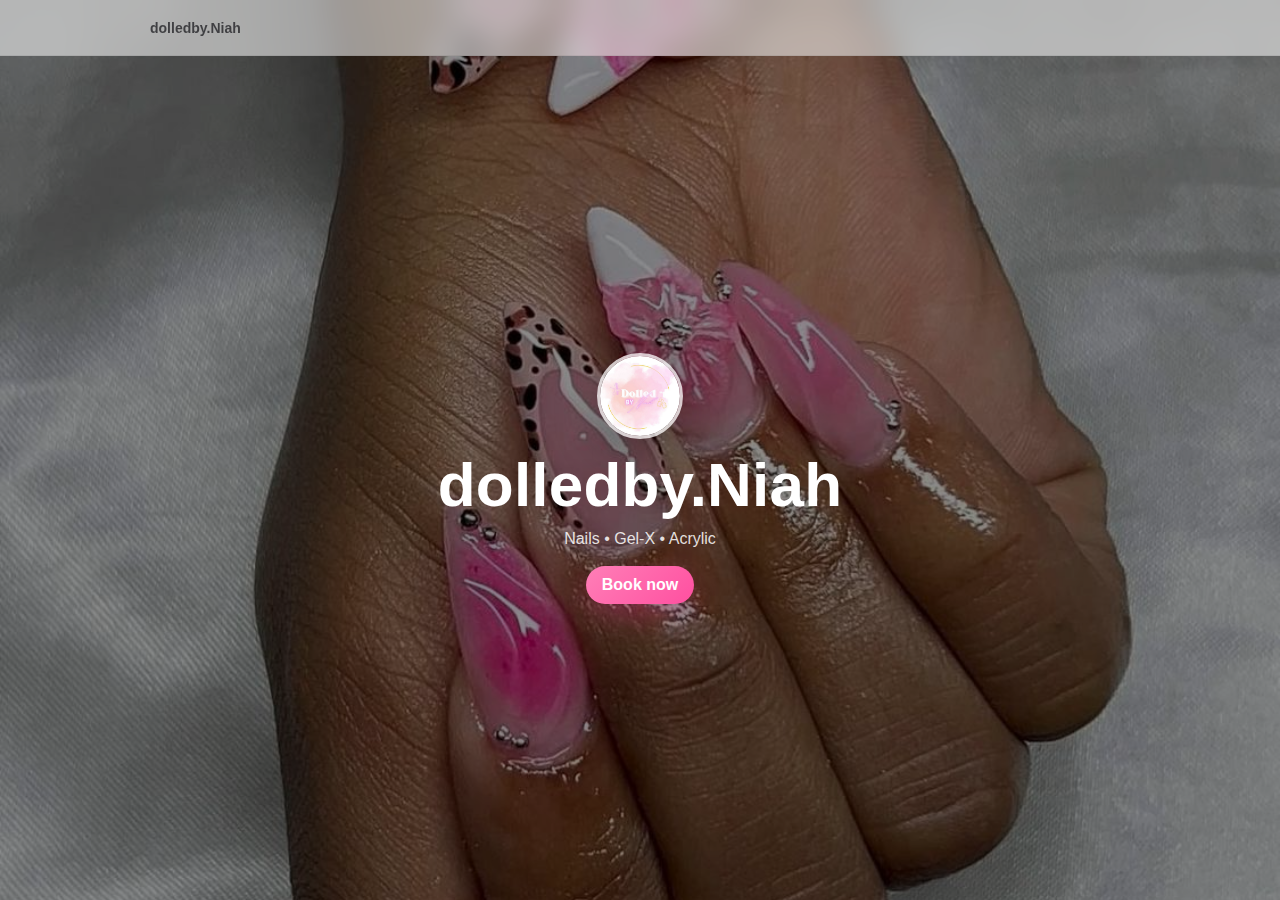
<file: index.html>
<!doctype html>
<html lang="en">
<head>
  <meta charset="UTF-8" />
  <meta name="viewport" content="width=device-width, initial-scale=1.0" />
  <title>dolledby.Niah</title>
  <link rel="stylesheet" href="css/style.css" />
</head>
<body>

  <header class="topbar">
    <div class="inner">
      <a class="brand-mini" href="index.html">dolledby.Niah</a>
    </div>
  </header>

  <main class="hero" style="background-image:url('assets/first.jpg');">
    <div class="content">
      <img class="logo" src="assets/logo.jpeg" alt="Logo" />
      <h1>dolledby.Niah</h1>
      <p>Nails • Gel-X • Acrylic</p>
      <a class="btn btn-primary" href="services.html">Book now</a>
    </div>
  </main>

</body>
</html>
</file>
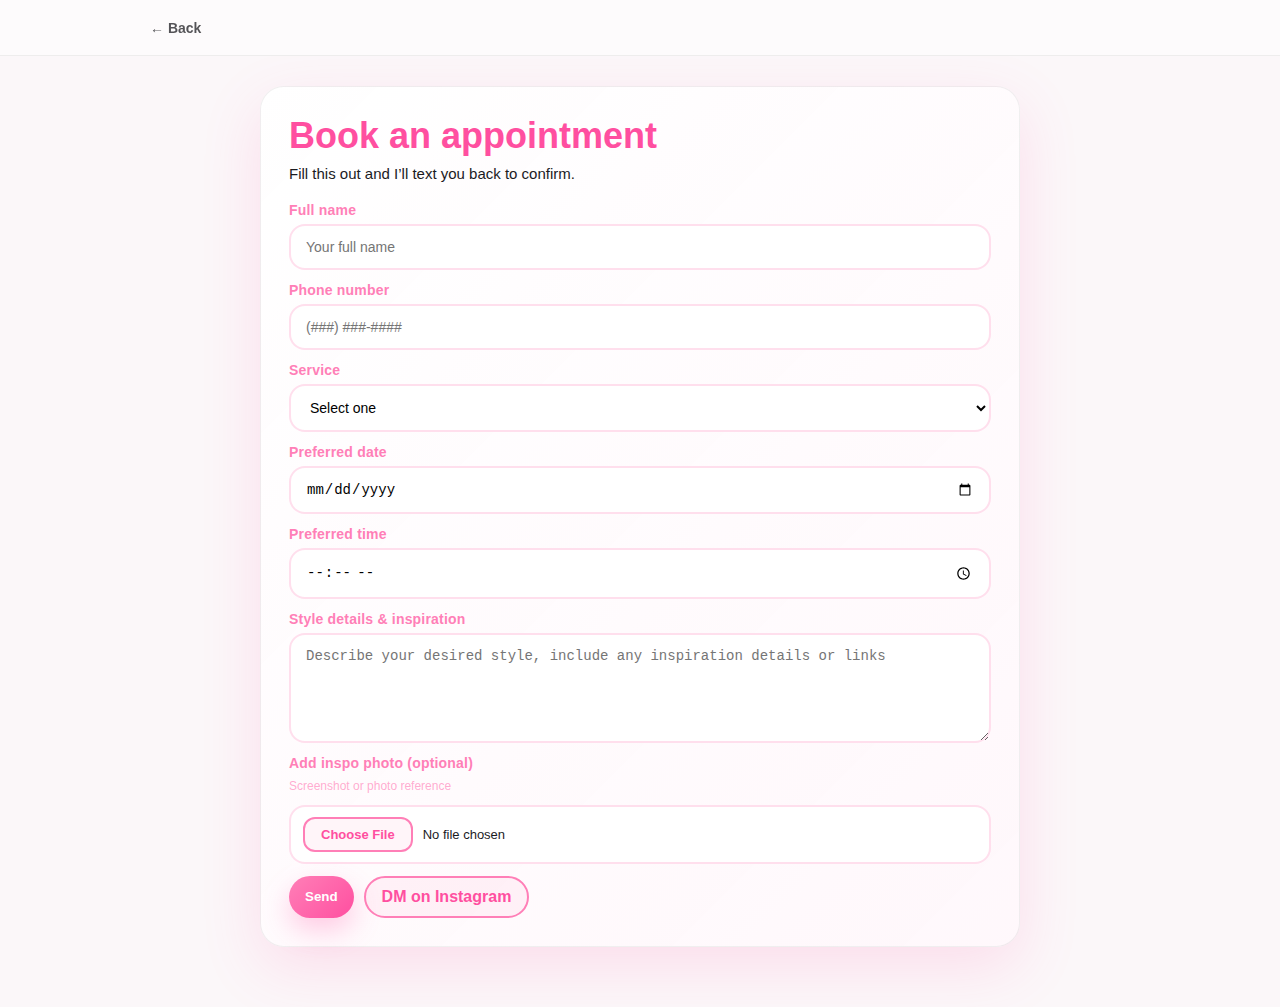
<file: book.html>
<!doctype html>
<html lang="en">
<head>
  <meta charset="UTF-8" />
  <meta name="viewport" content="width=device-width, initial-scale=1.0" />
  <title>Book • dolledby.Niah</title>
  <link rel="stylesheet" href="css/style.css" />
</head>
<body>

  <header class="topbar">
    <div class="inner">
      <a class="brand-mini" href="services.html">← Back</a>
    </div>
  </header>

  <main class="page">
    <div class="form-wrap">
      <div class="card form-card">
        <h2>Book an appointment</h2>
        <p class="sub">Fill this out and I’ll text you back to confirm.</p>

        <!-- IMPORTANT:
             When she gives you Formspree link, replace action="#" with:
             action="https://formspree.io/f/XXXXXXX"
        -->
        <form action="#" method="POST">
          <div class="field">
            <label for="name">Full name</label>
            <input id="name" name="name" placeholder="Your full name" required />
          </div>

          <div class="field">
            <label for="phone">Phone number</label>
            <input id="phone" name="phone" placeholder="(###) ###-####" required />
          </div>

          <div class="field">
            <label for="service">Service</label>
            <select id="service" name="service" required>
              <option value="">Select one</option>
              <option>Light blue long set</option>
              <option>Pastel pink medium set</option>
              <option>Black short set</option>
              <option>Long set with design</option>
              <option>Custom style</option>
            </select>
          </div>

          <div class="field">
            <label for="date">Preferred date</label>
            <input type="date" id="date" name="date" required />
          </div>

          <div class="field">
            <label for="time">Preferred time</label>
            <input type="time" id="time" name="time" required />
          </div>

          <div class="field">
            <label for="msg">Style details & inspiration</label>
            <textarea id="msg" name="message" placeholder="Describe your desired style, include any inspiration details or links" required></textarea>
          </div>

          <div class="field photo-field">
            <label for="photo">Add inspo photo (optional)</label>
            <p class="helper-text">Screenshot or photo reference</p>
            <input type="file" id="photo" name="photo" accept="image/jpeg,image/jpg,image/png" />
          </div>

          <div class="form-actions">
            <button class="btn btn-primary" type="submit">Send</button>
            <a class="btn btn-ghost" href="https://instagram.com/dolledby.Niah" target="_blank" rel="noreferrer">
              DM on Instagram
            </a>
          </div>
        </form>
      </div>
    </div>
  </main>

  <script>
    // Auto-pick service from URL (when user clicks "Book this style")
    const params = new URLSearchParams(window.location.search);
    const s = params.get("service");
    if (s) {
      const select = document.getElementById("service");
      const decoded = decodeURIComponent(s);
      // set if option exists, otherwise add it
      let found = false;
      [...select.options].forEach(o => { if (o.value === decoded || o.text === decoded) found = true; });
      if (!found) {
        const opt = document.createElement("option");
        opt.text = decoded;
        select.add(opt);
      }
      select.value = decoded;
    }
  </script>

</body>
</html>
</file>
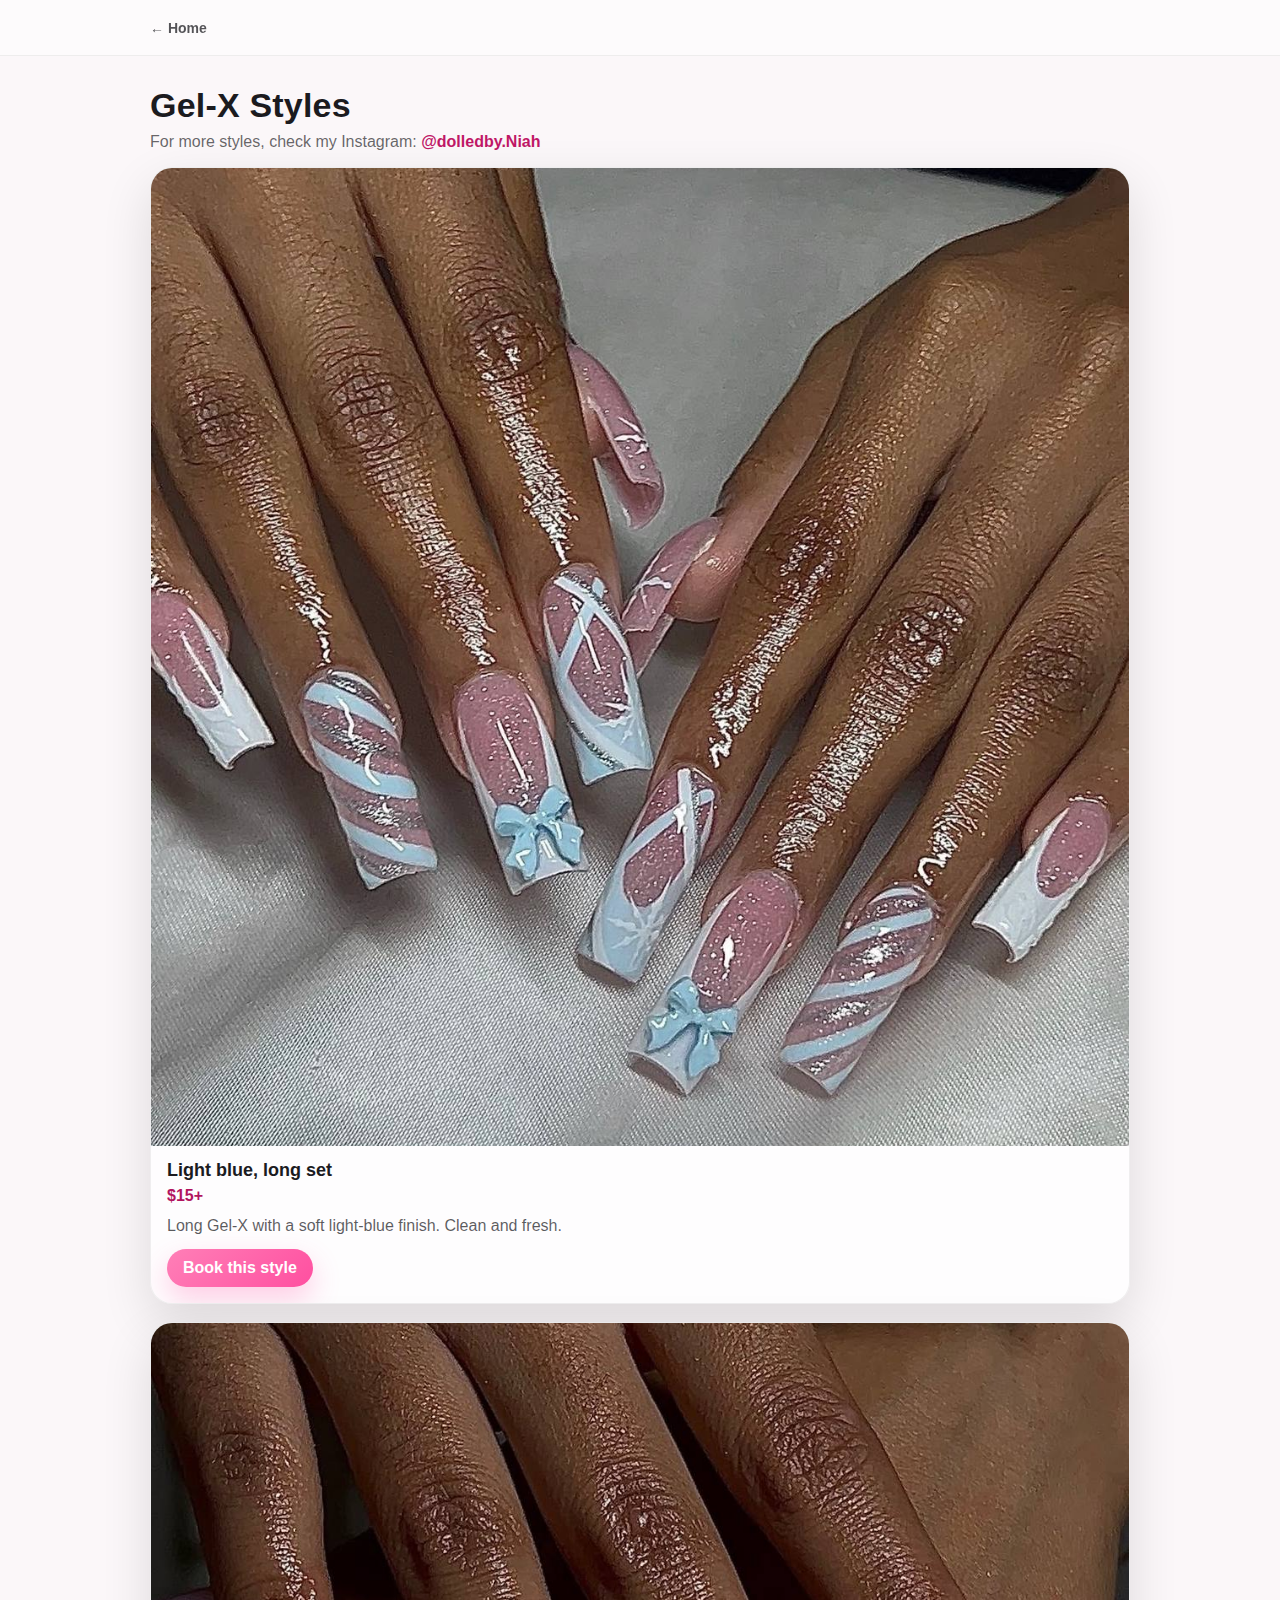
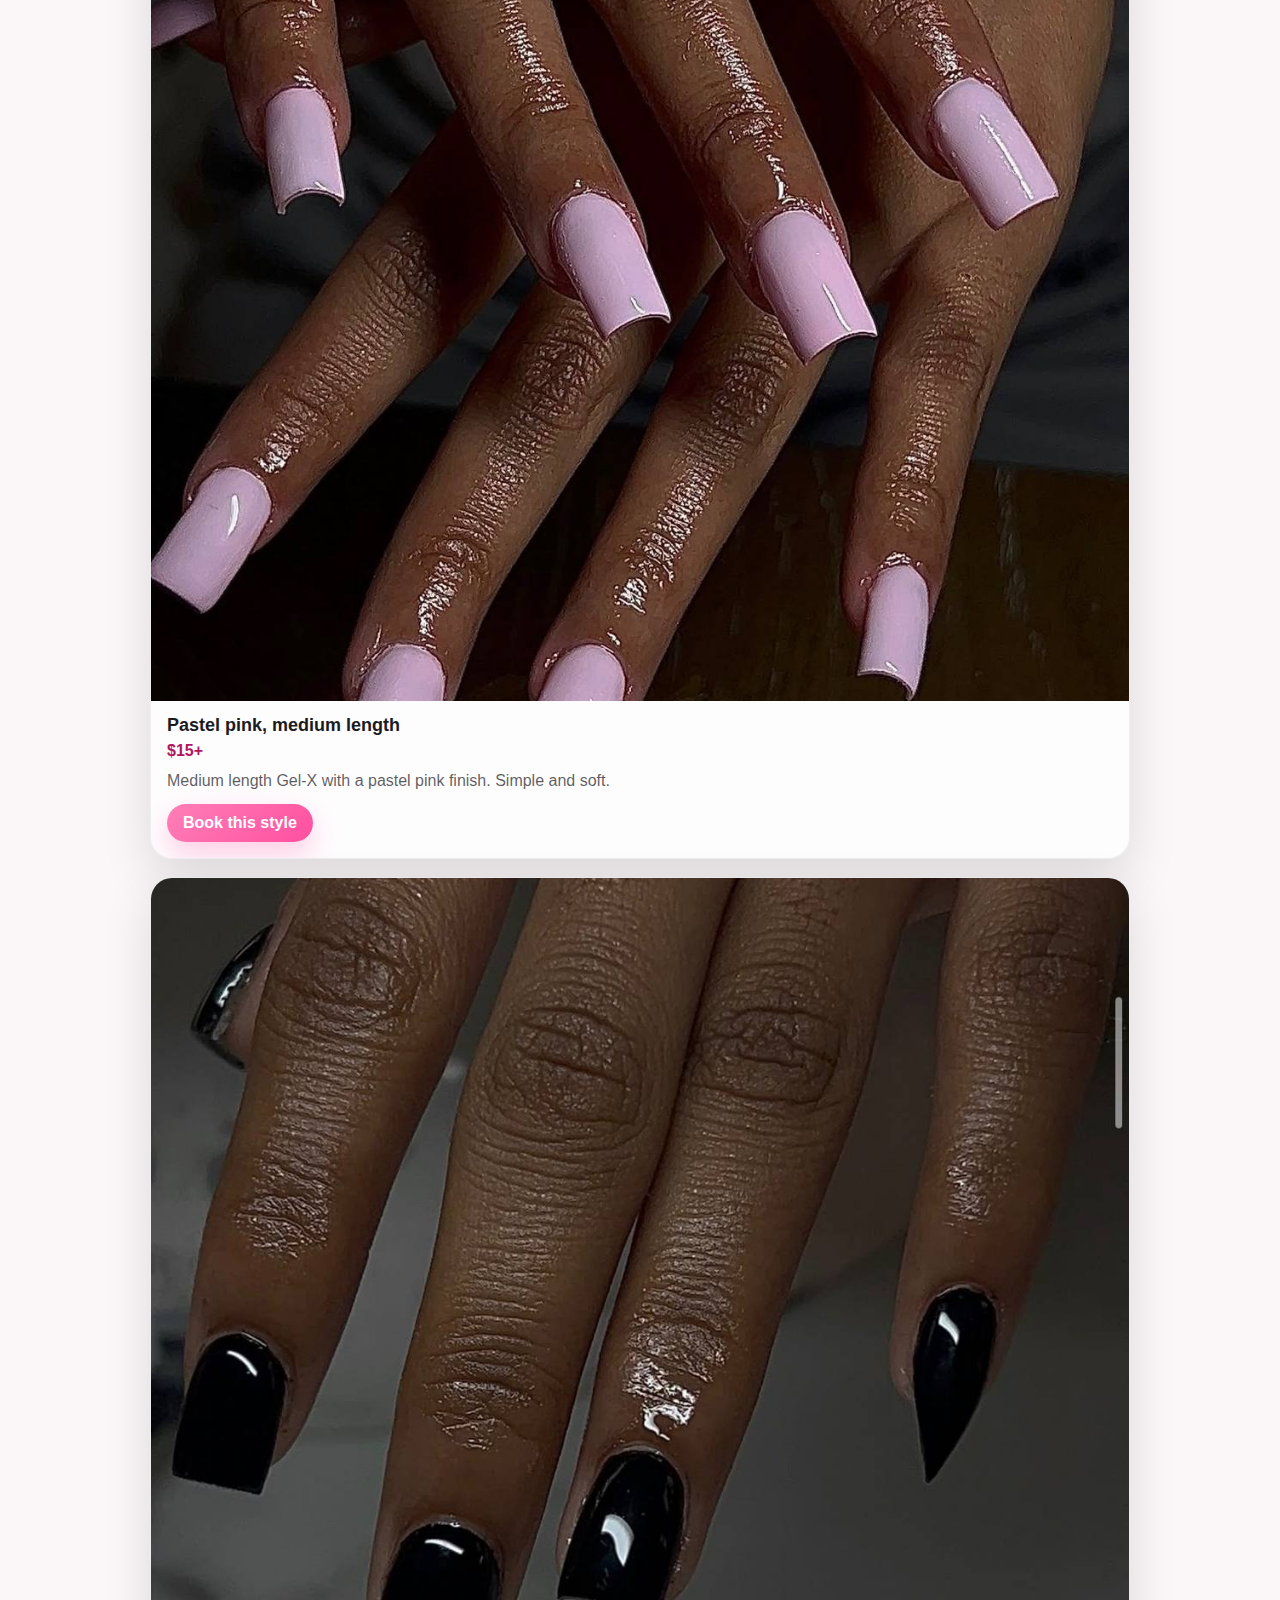
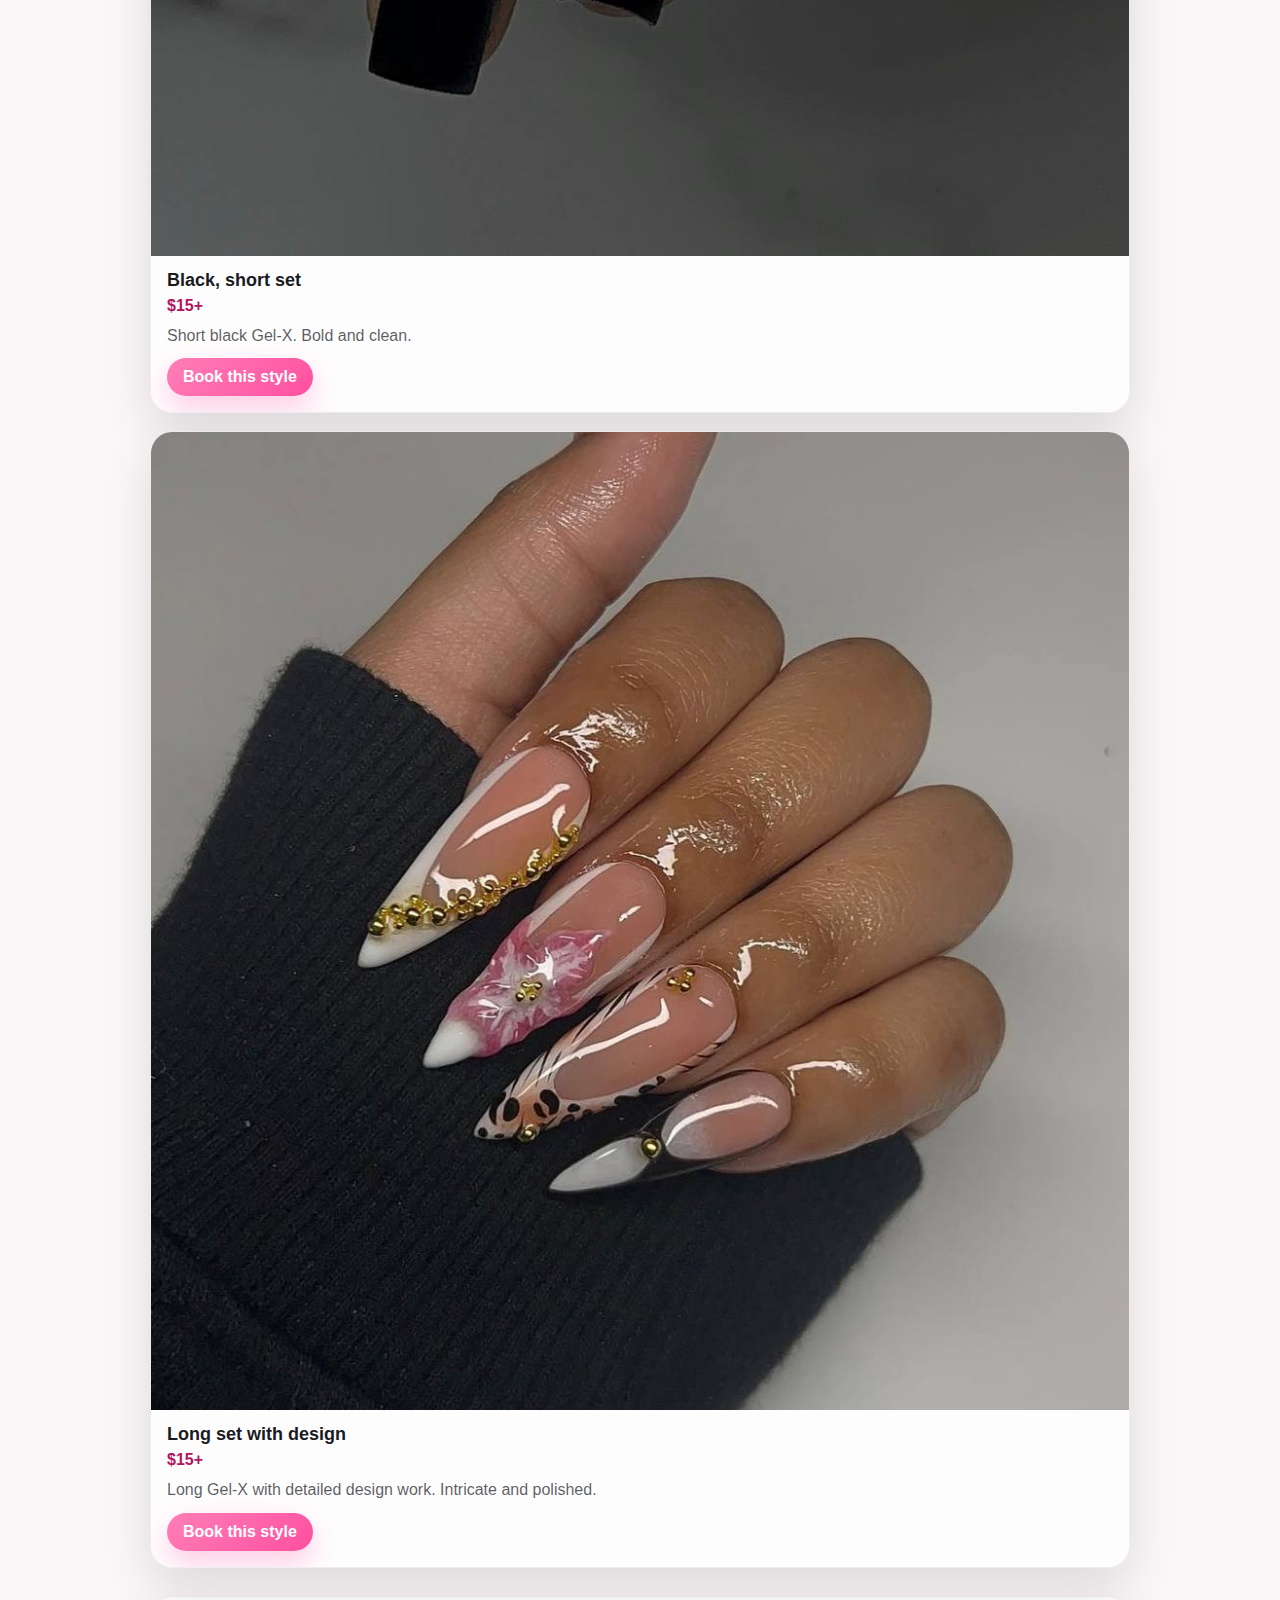
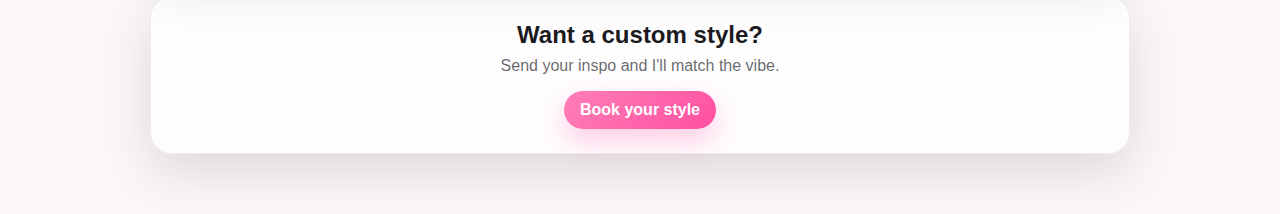
<file: services.html>
<!doctype html>
<html lang="en">
<head>
  <meta charset="UTF-8" />
  <meta name="viewport" content="width=device-width, initial-scale=1.0" />
  <title>Gel-X Styles • dolledby.Niah</title>
  <link rel="stylesheet" href="css/style.css" />
</head>
<body>

  <header class="topbar">
    <div class="inner">
      <a class="brand-mini" href="index.html">← Home</a>
    </div>
  </header>

  <main class="page">
    <div class="container">
      <div class="section-head">
        <h2>Gel-X Styles</h2>
        <div class="sub">
          For more styles, check my Instagram:
          <a class="ig-link" href="https://instagram.com/dolledby.Niah" target="_blank" rel="noreferrer">@dolledby.Niah</a>
        </div>
      </div>

      <div class="grid">

        <!-- GEL 1 -->
        <article class="card item">
          <img class="photo" src="assets/gel1.jpg" alt="Gel 1" />
          <div class="body">
            <h3 class="tagline">Light blue, long set</h3>
            <div class="price">$15+</div>
            <p class="desc">Long Gel-X with a soft light-blue finish. Clean and fresh.</p>
            <a class="btn btn-primary" href="book.html?service=Light%20blue%20long%20set">Book this style</a>
          </div>
        </article>

        <!-- GEL 2 -->
        <article class="card item">
          <img class="photo" src="assets/gel2.jpg" alt="Gel 2" />
          <div class="body">
            <h3 class="tagline">Pastel pink, medium length</h3>
            <div class="price">$15+</div>
            <p class="desc">Medium length Gel-X with a pastel pink finish. Simple and soft.</p>
            <a class="btn btn-primary" href="book.html?service=Pastel%20pink%20medium%20set">Book this style</a>
          </div>
        </article>

        <!-- GEL 3 -->
        <article class="card item">
          <img class="photo" src="assets/gel3.jpg" alt="Gel 3" />
          <div class="body">
            <h3 class="tagline">Black, short set</h3>
            <div class="price">$15+</div>
            <p class="desc">Short black Gel-X. Bold and clean.</p>
            <a class="btn btn-primary" href="book.html?service=Black%20short%20set">Book this style</a>
          </div>
        </article>

        <!-- GEL 4 -->
        <article class="card item">
          <img class="photo" src="assets/gel4.jpg" alt="Gel 4" />
          <div class="body">
            <h3 class="tagline">Long set with design</h3>
            <div class="price">$15+</div>
            <p class="desc">Long Gel-X with detailed design work. Intricate and polished.</p>
            <a class="btn btn-primary" href="book.html?service=Long%20set%20with%20design">Book this style</a>
          </div>
        </article>

      </div>

      <!-- Custom Style CTA -->
      <div class="card custom-cta">
        <h3>Want a custom style?</h3>
        <p>Send your inspo and I'll match the vibe.</p>
        <a class="btn btn-primary" href="book.html">Book your style</a>
      </div>

    </div>
  </main>

</body>
</html>
</file>
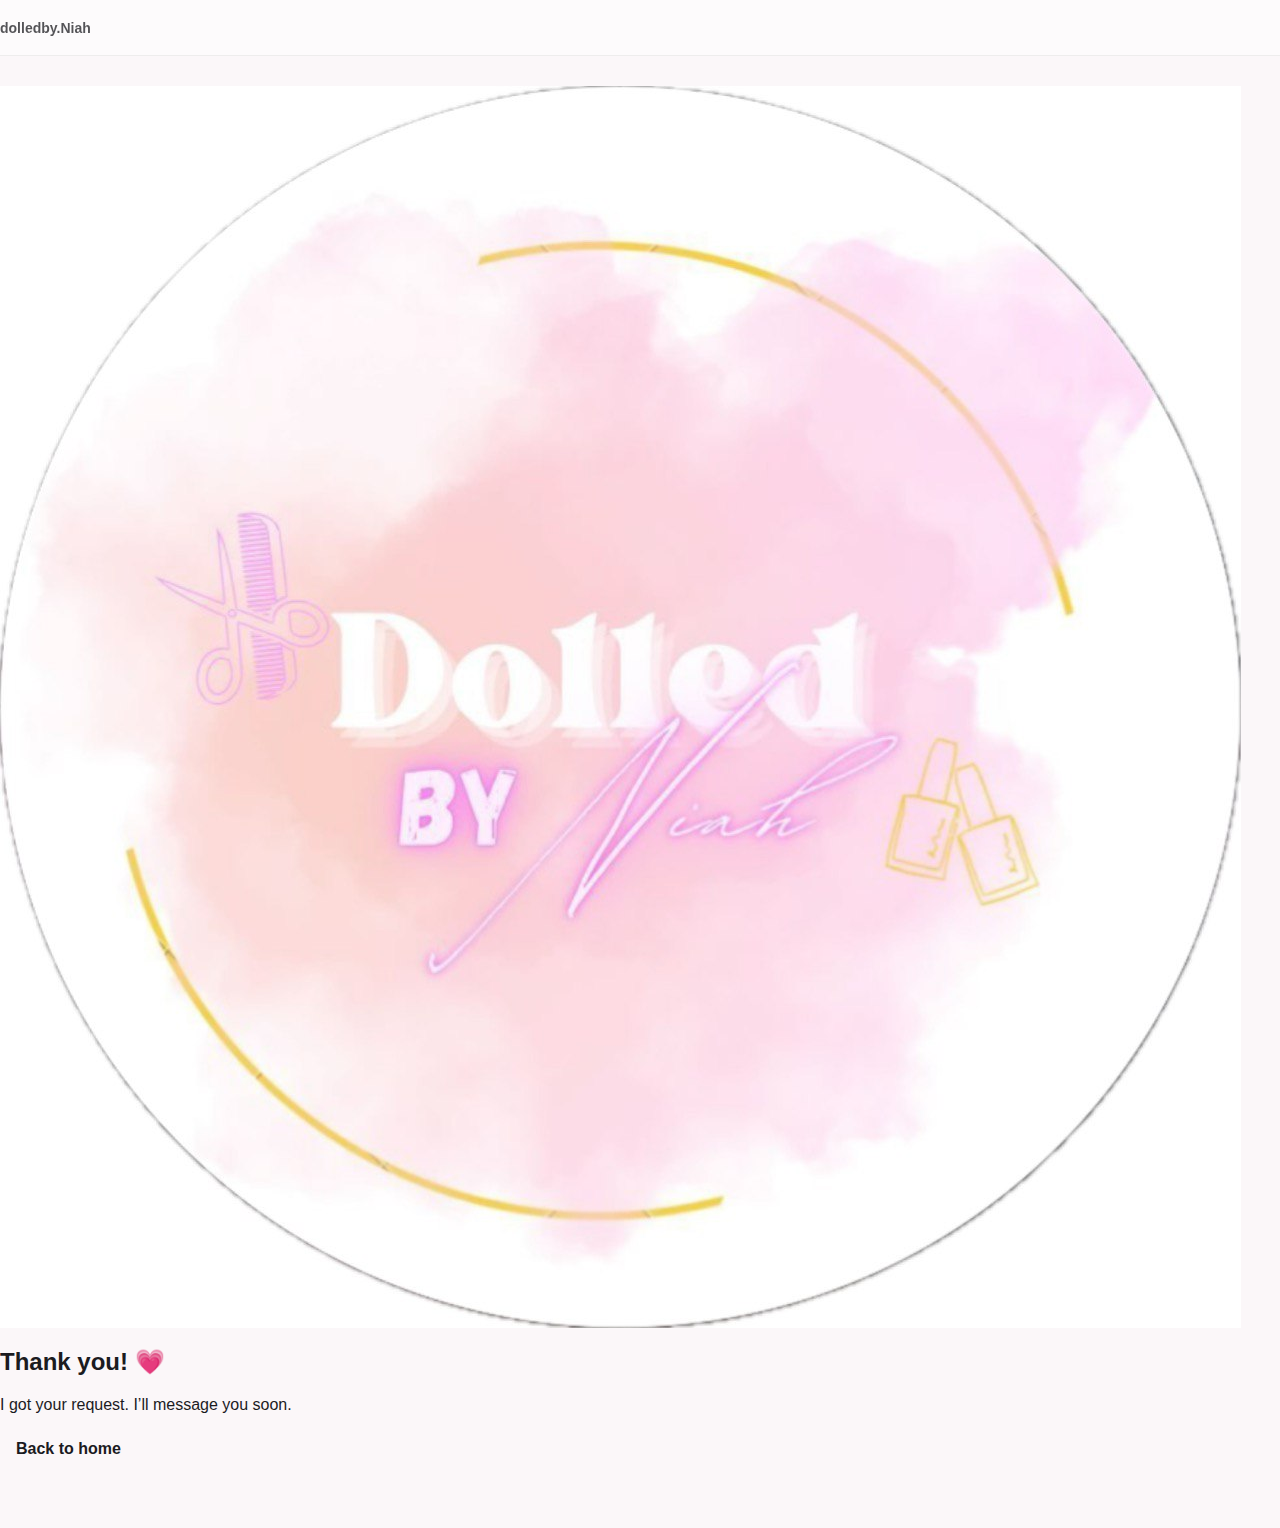
<file: thankyou.html>
<!doctype html>
<html lang="en">
<head>
  <meta charset="UTF-8" />
  <meta name="viewport" content="width=device-width, initial-scale=1.0" />
  <title>Thank you • dolledby.Niah</title>
  <link rel="stylesheet" href="css/style.css" />
</head>
<body>

  <header class="topbar">
    <a class="brand-mini" href="index.html">dolledby.Niah</a>
  </header>

  <main class="page">
    <div class="thanks">
      <img class="thanks-logo" src="assets/logo.jpeg" alt="logo" />
      <h2>Thank you! 💗</h2>
      <p>I got your request. I’ll message you soon.</p>
      <a class="btn" href="index.html">Back to home</a>
    </div>
  </main>

</body>
</html>
</file>
<file: css/style.css>
* { box-sizing: border-box; }

:root{
  --bg: #fbf7f9;
  --card: rgba(255,255,255,.72);
  --text: #1b1b1f;
  --muted: rgba(27,27,31,.68);
  --pink: #ff7fb7;
  --pink2:#ff4fa0;
  --shadow: 0 18px 50px rgba(0,0,0,.12);
  --radius: 22px;
}

html, body { height: 100%; }

body{
  margin:0;
  font-family: -apple-system, BlinkMacSystemFont, "Segoe UI", Roboto, Inter, Arial, sans-serif;
  color: var(--text);
  background: var(--bg);
  overflow-x: hidden;
  width: 100%;
}

a{ color: inherit; }
img{ max-width:100%; display:block; height: auto; }

.container{
  width: min(980px, 92vw);
  margin: 0 auto;
  max-width: 100%;
}

/* top bar */
.topbar{
  position: fixed;
  left: 0; right: 0; top: 0;
  z-index: 30;
  height: 56px;
  display:flex;
  align-items:center;
  backdrop-filter: blur(14px);
  background: rgba(255,255,255,.55);
  border-bottom: 1px solid rgba(0,0,0,.06);
}

.topbar .inner{
  width: min(980px, 92vw);
  margin: 0 auto;
  display:flex;
  align-items:center;
  justify-content: space-between;
  gap: 12px;
}

.brand-mini{
  font-weight: 600;
  font-size: 14px;
  color: rgba(27,27,31,.75);
  text-decoration: none;
}

.btn{
  border: 0;
  padding: 10px 16px;
  border-radius: 999px;
  cursor: pointer;
  font-weight: 700;
  text-decoration: none;
  display:inline-flex;
  align-items:center;
  justify-content:center;
  gap: 8px;
  transition: transform .15s ease, box-shadow .15s ease, background .15s ease;
}

.btn:active{ transform: scale(.98); }

.btn-primary{
  background: linear-gradient(135deg, var(--pink), var(--pink2));
  color: white;
  box-shadow: 0 12px 28px rgba(255,79,160,.28);
}

.btn-ghost{
  background: rgba(255,127,183,.08);
  border: 2px solid var(--pink);
  color: var(--pink2);
  font-weight: 700;
}

.page{
  padding-top: 86px; /* because topbar fixed */
  padding-bottom: 60px;
}

/* HERO */
.hero{
  min-height: 100svh;
  display:flex;
  align-items:center;
  justify-content:center;
  padding-top: 56px; /* space under topbar */
  position: relative;
  background-position: center;
  background-size: cover;
  background-repeat: no-repeat;
}

.hero::before{
  content:"";
  position:absolute;
  inset:0;
  background: rgba(0,0,0,.45);
}

.hero .content{
  position: relative;
  text-align:center;
  color: white;
  padding: 28px 18px;
  width: min(720px, 92vw);
}

.hero .logo{
  width: 86px;             /* bigger logo */
  height: 86px;
  border-radius: 999px;
  object-fit: cover;
  border: 3px solid rgba(255,255,255,.75);
  box-shadow: 0 16px 45px rgba(0,0,0,.25);
  margin: 0 auto 10px;     /* raised a bit */
}

.hero h1{
  margin: 0;
  font-size: clamp(34px, 5vw, 62px);
  letter-spacing: .2px;
}

.hero p{
  margin: 10px 0 18px;
  color: rgba(255,255,255,.86);
  font-weight: 500;
}

/* cards */
.card{
  background: var(--card);
  border: 1px solid rgba(0,0,0,.06);
  border-radius: var(--radius);
  box-shadow: var(--shadow);
  max-width: 100%;
}

.section-head{
  margin-bottom: 14px;
}

.section-head h2{
  margin: 0;
  font-size: 34px;
  letter-spacing: .2px;
}

.section-head .sub{
  margin-top: 6px;
  color: var(--muted);
  line-height: 1.4;
}

.ig-line{
  font-size: 16px;
  font-weight: 500;
  color: #ff7fb7;
  margin-bottom: 18px;
  text-align: center;
}

.ig-link{
  color: #c01867;
  text-decoration: none;
  font-weight: 700;
}
.ig-link:hover{ text-decoration: underline; }

.grid{
  display: grid;
  grid-template-columns: 1fr;
  gap: 18px;
  width: 100%;
  max-width: 100%;
}

.item{
  overflow:hidden;
  max-width: 100%;
}

.item .photo{
  aspect-ratio: 1 / 1;
  width: 100%;
  object-fit: cover;
  object-position: center;
}

.item .body{
  padding: 14px 16px 16px;
}

.tagline{
  font-weight: 800;
  font-size: 18px;
  margin: 0 0 6px;
}

.desc{
  margin: 0 0 12px;
  color: rgba(27,27,31,.72);
  line-height: 1.35;
}

.price{
  font-weight: 900;
  color: #b2145f;
  margin-bottom: 10px;
}

/* custom style CTA */
.custom-cta{
  margin-top: 28px;
  padding: 24px;
  text-align: center;
}

.custom-cta h3{
  margin: 0 0 8px;
  font-size: 24px;
  font-weight: 800;
}

.custom-cta p{
  margin: 0 0 16px;
  color: var(--muted);
  font-size: 16px;
}

/* form */
.form-wrap{
  width: min(760px, 92vw);
  margin: 0 auto;
  max-width: 100%;
}

.form-card{
  padding: 28px;
  background: linear-gradient(135deg, rgba(255,255,255,.95), rgba(255,247,251,.92));
  border-radius: 24px;
  box-shadow: 0 20px 60px rgba(255,79,160,.15);
}

.form-card h2{
  margin: 0 0 8px;
  font-size: 36px;
  font-weight: 700;
  color: var(--pink2);
}
.form-card .sub{
  margin: 0 0 20px;
  color: var(--text);
  font-size: 15px;
  font-weight: 500;
}

.field{
  display:flex;
  flex-direction: column;
  gap: 6px;
  margin-bottom: 12px;
}

label{
  font-weight: 600;
  color: #ff7fb7;
  font-size: 14px;
  letter-spacing: 0.2px;
}

.helper-text{
  font-size: 12px;
  color: rgba(255,127,183,.65);
  margin: 2px 0 6px;
  font-weight: 400;
}

input, select, textarea{
  width: 100%;
  padding: 13px 15px;
  border-radius: 16px;
  border: 2px solid rgba(255,127,183,.25);
  background: rgba(255,255,255,.95);
  outline: none;
  font-size: 14px;
  transition: border-color .2s ease, box-shadow .2s ease;
}

input:focus, select:focus, textarea:focus{
  border-color: var(--pink);
  box-shadow: 0 0 0 3px rgba(255,127,183,.15);
}

textarea{ min-height: 110px; resize: vertical; }

input[type="file"]{
  padding: 10px 12px;
  cursor: pointer;
  font-size: 13px;
}

input[type="file"]::file-selector-button{
  padding: 8px 16px;
  border-radius: 12px;
  border: 2px solid var(--pink);
  background: rgba(255,127,183,.08);
  color: var(--pink2);
  cursor: pointer;
  font-weight: 600;
  font-size: 13px;
  margin-right: 10px;
  transition: background .15s ease, border-color .15s ease;
}

input[type="file"]::file-selector-button:hover{
  background: rgba(255,127,183,.15);
  border-color: var(--pink2);
}

.form-actions{
  display:flex;
  gap: 10px;
  flex-wrap: wrap;
  margin-top: 6px;
}

.footer-note{
  margin-top: 20px;
  color: rgba(255,127,183,.75);
  font-size: 13px;
  text-align: center;
}

/* Tablet (768px and below) */
@media (max-width: 768px){
  .container{ width: 90vw; }

  .topbar{ height: 56px; }
  .topbar .inner{ width: 90vw; }

  .page{ padding-top: 80px; padding-bottom: 50px; }

  /* Hero adjustments */
  .hero{ min-height: 100vh; padding: 56px 20px 40px; }
  .hero .content{ width: 90vw; padding: 24px 16px; }
  .hero .logo{ width: 80px; height: 80px; }
  .hero h1{ font-size: clamp(32px, 6vw, 48px); }
  .hero p{ font-size: 15px; }

  /* Services page */
  .grid{ grid-template-columns: 1fr; gap: 20px; }
  .section-head h2{ font-size: 30px; }
  .ig-line{ font-size: 15px; margin-bottom: 16px; }
  .custom-cta{ padding: 22px; margin-top: 18px; margin-bottom: 18px; }
  .custom-cta h3{ font-size: 22px; }
  .custom-cta p{ font-size: 15px; }

  .item .photo{ width: 100%; max-width: 100%; }

  /* Form page */
  .form-wrap{ width: 90vw; }
  .form-card{ padding: 24px; }
  .form-card h2{ font-size: 32px; }
  .form-actions{ flex-direction: column; }
  .form-actions .btn{ width: 100%; justify-content: center; }
}

/* Mobile (480px and below) */
@media (max-width: 480px){
  .container{ width: 92vw; }

  .topbar{ height: 54px; }
  .topbar .inner{ width: 92vw; }
  .brand-mini{ font-size: 13px; }

  .page{ padding-top: 76px; padding-bottom: 40px; }

  /* Buttons - ensure tap-friendly size */
  .btn{
    padding: 12px 18px;
    font-size: 14px;
    min-height: 44px;
    width: 100%;
  }

  /* HOME PAGE: Hide top Book button on mobile */
  .topbar .btn-primary {
    display: none !important;
  }

  /* BOOK PAGE: Hide Home button on mobile */
  .topbar .btn-ghost {
    display: none !important;
  }

  /* BOOK PAGE: Hide footer text on mobile */
  .footer-note {
    display: none !important;
  }

  /* Hero page */
  .hero{
    min-height: 100vh;
    padding: 54px 16px 30px;
    background-position: center center;
    background-size: cover;
  }
  .hero .content{ width: 92vw; padding: 20px 12px; }
  .hero .logo{ width: 70px; height: 70px; margin-bottom: 12px; }
  .hero h1{ font-size: clamp(28px, 8vw, 40px); line-height: 1.2; }
  .hero p{ font-size: 14px; margin: 8px 0 16px; }

  /* Services page */
  .section-head h2{ font-size: 26px; margin-bottom: 12px; }

  .ig-line{
    font-size: 14px;
    margin-bottom: 14px;
    padding: 0 8px;
    line-height: 1.5;
  }

  .custom-cta{
    padding: 18px 16px;
    margin-top: 16px;
    margin-bottom: 16px;
  }
  .custom-cta h3{ font-size: 20px; margin-bottom: 6px; }
  .custom-cta p{ font-size: 14px; margin-bottom: 14px; }

  .grid{ gap: 16px; }

  .item{ overflow: hidden; }
  .item .photo{
    width: 100%;
    max-width: 100%;
    aspect-ratio: 1 / 1;
    object-fit: cover;
    object-position: center;
  }
  .item .body{ padding: 14px; }
  .tagline{ font-size: 17px; }
  .price{ font-size: 16px; margin-bottom: 8px; }
  .desc{ font-size: 14px; line-height: 1.4; margin-bottom: 12px; }

  /* Form page */
  .form-wrap{ width: 92vw; }
  .form-card{
    padding: 20px 16px;
    border-radius: 20px;
  }
  .form-card h2{ font-size: 28px; margin-bottom: 6px; }
  .form-card .sub{ font-size: 14px; margin-bottom: 18px; }

  .field{
    margin-bottom: 14px;
    width: 100%;
    max-width: 100%;
    overflow: hidden;
  }
  label{ font-size: 13px; }

  /* Compact form fields for mobile */
  input, select, textarea{
    padding: 10px 12px;
    font-size: 16px;
    border-radius: 12px;
    height: 44px;
    width: 100%;
    max-width: 100%;
    box-sizing: border-box;
  }

  /* Textarea stays taller */
  textarea{
    min-height: 100px;
    height: auto;
  }

  /* Fix date and time inputs to match other fields */
  input[type="date"],
  input[type="time"]{
    padding: 10px 12px;
    font-size: 16px;
    height: 44px;
    width: 100%;
    max-width: 100%;
    box-sizing: border-box;
    -webkit-appearance: none;
    -moz-appearance: none;
    appearance: none;
  }

  input[type="file"]{
    padding: 10px 12px;
    font-size: 13px;
    height: auto;
  }

  input[type="file"]::file-selector-button{
    padding: 8px 12px;
    font-size: 12px;
  }

  .form-actions{
    flex-direction: column;
    gap: 10px;
    margin-top: 8px;
  }
  .form-actions .btn{
    width: 100%;
    min-height: 44px;
    justify-content: center;
  }

  .footer-note{
    font-size: 12px;
    margin-top: 16px;
    line-height: 1.5;
  }
}

/* Extra small devices (390px and below - iPhone) */
@media (max-width: 390px){
  .container{ width: 94vw; }
  .topbar .inner{ width: 94vw; }
  .form-wrap{ width: 94vw; }

  .hero .content{ width: 94vw; }
  .hero h1{ font-size: clamp(24px, 9vw, 36px); }

  /* PAGE 2 (Services): Center heading, cleaner spacing */
  .section-head h2{
    font-size: 24px;
    text-align: center;
  }

  .ig-line{
    font-size: 13px;
    margin-bottom: 18px;
  }

  .custom-cta{
    margin-top: 20px;
    margin-bottom: 24px;
    padding: 20px 18px;
  }
  .custom-cta h3{
    font-size: 18px;
    margin-bottom: 8px;
  }
  .custom-cta p{
    font-size: 14px;
    margin-bottom: 16px;
    line-height: 1.4;
  }

  /* Make subtitle black instead of pink */
  .form-card .sub {
    color: var(--text);
    font-weight: 500;
  }

  .form-card h2{ font-size: 26px; }

  /* Photo upload field styling */
  .photo-field .helper-text {
    font-size: 12px;
    color: rgba(255,127,183,.65);
    margin: 2px 0 6px;
    font-weight: 400;
  }

  .photo-field input[type="file"] {
    padding: 12px 14px;
    border-radius: 14px;
    border: 2px solid rgba(255,127,183,.25);
    background: rgba(255,255,255,.95);
    font-size: 13px;
  }

  .photo-field input[type="file"]::file-selector-button {
    padding: 8px 14px;
    border-radius: 10px;
    border: 2px solid var(--pink);
    background: rgba(255,127,183,.08);
    color: var(--pink2);
    font-weight: 600;
    font-size: 12px;
    margin-right: 10px;
  }
}
</file>
